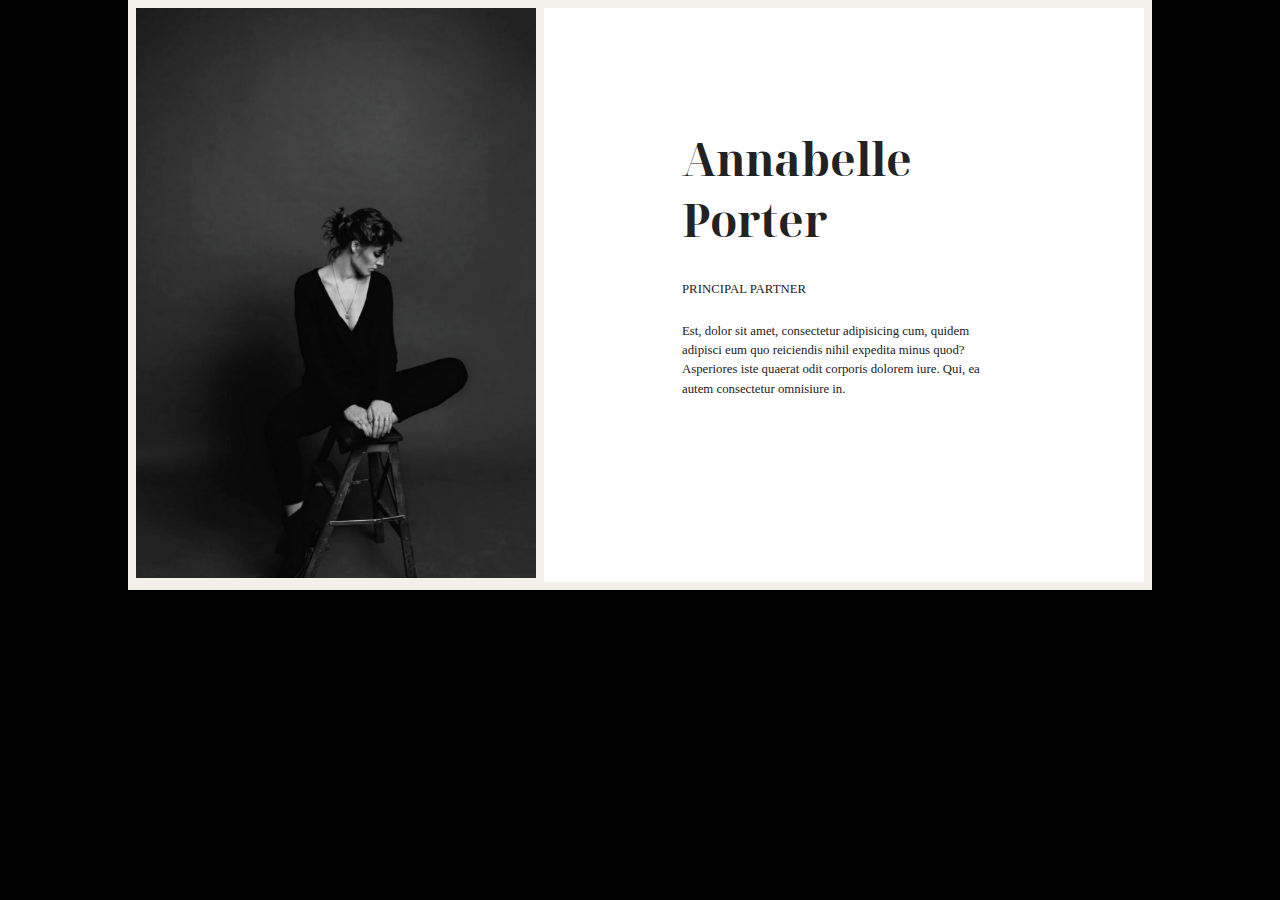
<file: complex/index.html>
<!DOCTYPE html>
<html lang="en">

<head>
    <meta charset="UTF-8">
    <meta http-equiv="X-UA-Compatible" content="IE=edge">
    <meta name="viewport" content="width=device-width, initial-scale=1.0">
    <link rel="stylesheet" href="style.css">
    <link rel="stylesheet" href="https://cdnjs.cloudflare.com/ajax/libs/font-awesome/6.4.0/css/all.min.css"
        integrity="sha512-iecdLmaskl7CVkqkXNQ/ZH/XLlvWZOJyj7Yy7tcenmpD1ypASozpmT/E0iPtmFIB46ZmdtAc9eNBvH0H/ZpiBw=="
        crossorigin="anonymous" referrerpolicy="no-referrer" />
        <link rel="preconnect" href="https://fonts.googleapis.com">
<link rel="preconnect" href="https://fonts.gstatic.com" crossorigin>
<link href="https://fonts.googleapis.com/css2?family=Noto+Serif+Display:wght@300&display=swap" rel="stylesheet">
    <title>Interface 08</title>
</head>

<body>
    <div class="container">
        <div class="content-left">
            <img src="image1.png">
        </div>
        <div class="content-right">
            <div class="right-text">
                <h1>Annabelle Porter</h1>
                <p>PRINCIPAL PARTNER</p>
                <p>Est, dolor sit amet, consectetur adipisicing cum, quidem adipisci eum quo reiciendis nihil
                    expedita minus quod? Asperiores iste quaerat odit corporis dolorem iure. Qui, ea autem consectetur
                    omnisiure in.
                </p>
                <i class="fa-brands fa-twitter"></i>
                <i class="fa-brands fa-instagram"></i>
                <i class="fa-brands fa-linkedin"></i>
            </div>
        </div>
    </div>
</body>

</html>
</file>
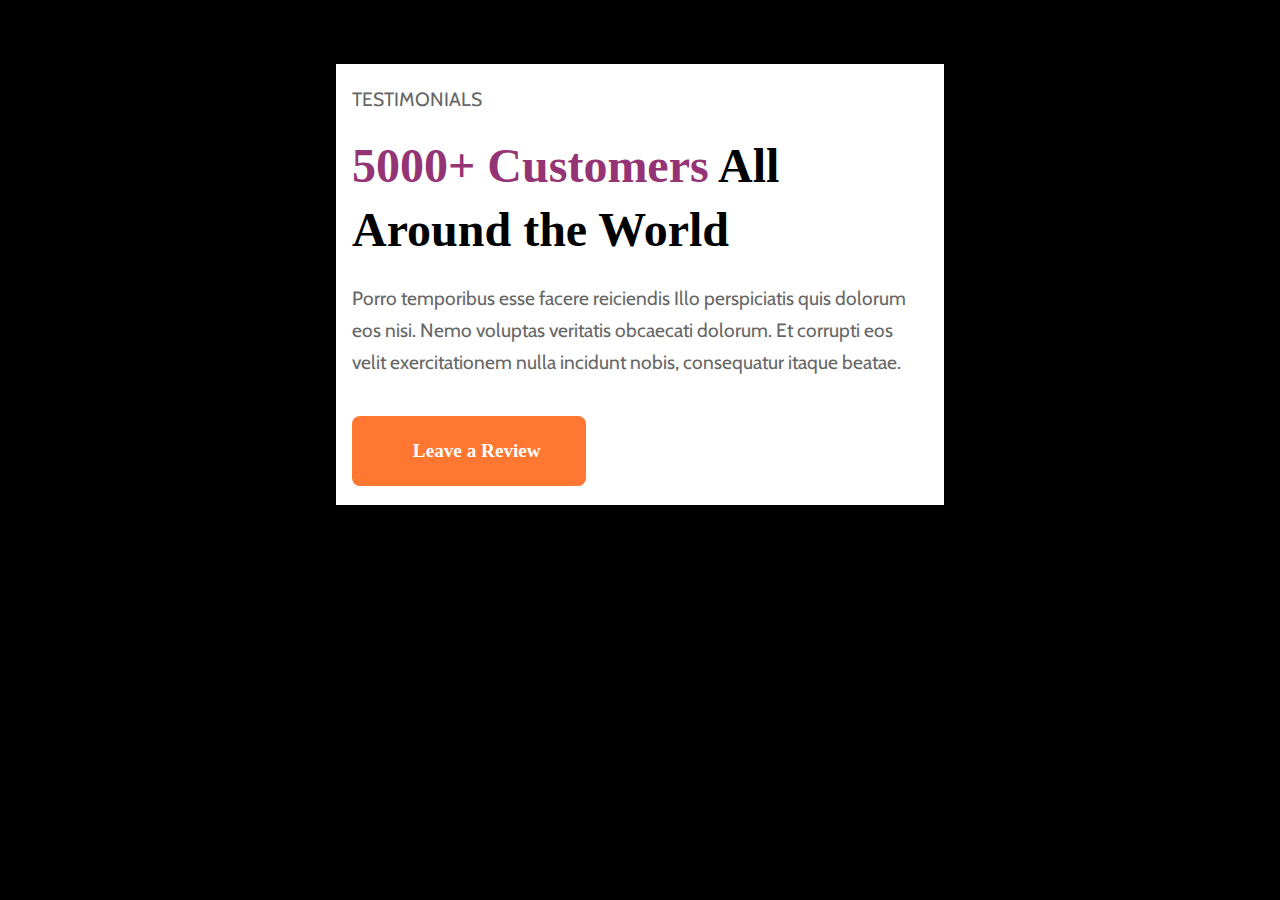
<file: simple/index.html>
<!DOCTYPE html>
<html lang="en">

<head>
    <meta charset="UTF-8">
    <meta http-equiv="X-UA-Compatible" content="IE=edge">
    <meta name="viewport" content="width=device-width, initial-scale=1.0">
    <link rel="stylesheet" href="style.css">
    <link rel="stylesheet" href="https://cdnjs.cloudflare.com/ajax/libs/font-awesome/6.4.0/css/all.min.css"
        integrity="sha512-iecdLmaskl7CVkqkXNQ/ZH/XLlvWZOJyj7Yy7tcenmpD1ypASozpmT/E0iPtmFIB46ZmdtAc9eNBvH0H/ZpiBw=="
        crossorigin="anonymous" referrerpolicy="no-referrer" />
        <link rel="preconnect" href="https://fonts.googleapis.com">
        <link rel="preconnect" href="https://fonts.gstatic.com" crossorigin>
        <link href="https://fonts.googleapis.com/css2?family=Cabin:wght@700&display=swap" rel="stylesheet">
    <title> Interface 14</title>
</head>

<body>
    <div class="container">
        <p class="para-color">TESTIMONIALS</p>
        <h2><span class="headerLeft-color">5000+ Customers</span> All Around the World</h2>
        <p class="para-color">Porro temporibus esse facere reiciendis Illo perspiciatis quis dolorum eos nisi. Nemo
            voluptas veritatis obcaecati dolorum. Et
            corrupti eos velit exercitationem nulla incidunt nobis, consequatur itaque beatae.</p>
        <p class="button"><i class="fa-solid fa-pen"> </i><b>Leave a Review</b></p>
    </div>
</body>

</html>
</file>
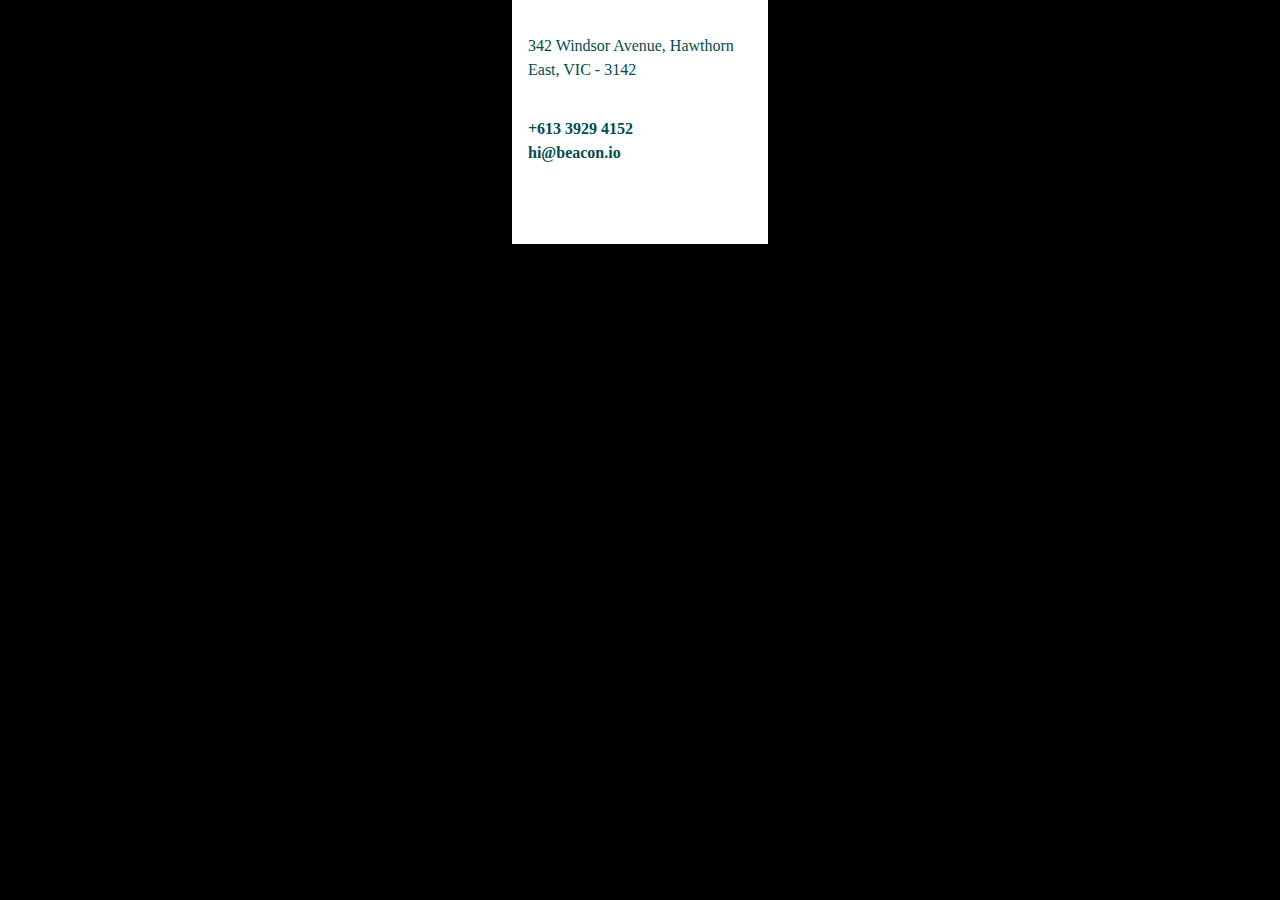
<file: simple2/index.html>
<!DOCTYPE html>
<html lang="en">

<head>
    <meta charset="UTF-8">
    <meta http-equiv="X-UA-Compatible" content="IE=edge">
    <meta name="viewport" content="width=device-width, initial-scale=1.0">
    <link rel="stylesheet" href="style.css">
    <link rel="stylesheet" href="https://cdnjs.cloudflare.com/ajax/libs/font-awesome/6.4.0/css/all.min.css"
        integrity="sha512-iecdLmaskl7CVkqkXNQ/ZH/XLlvWZOJyj7Yy7tcenmpD1ypASozpmT/E0iPtmFIB46ZmdtAc9eNBvH0H/ZpiBw=="
        crossorigin="anonymous" referrerpolicy="no-referrer" />
    <title>Interface 07</title>
</head>

<body>
    <div class="container">
        <p>342 Windsor Avenue, Hawthorn East, VIC - 3142</p>
        <p><b>+613 3929 4152<br>hi@beacon.io</b></p>
        <div>
            <i class="fa-brands fa-twitter"></i>
            <i class="fa-brands fa-instagram"></i>
            <i class="fa-brands fa-vimeo-v"></i>
            <i class="fa-solid fa-basketball"></i>
            <i class="fa-brands fa-github"></i>
        </div>
    </div>
</body>

</html>
</file>
<file: complex/style.css>
/*font color used: hsl(0deg 0% 13.33%);
background color used: hsl(33.33deg 27.27% 93.53%)*/

body {
    margin: 0;
    padding: 0;
    box-sizing: border-box;
    background-color: black;
}

.container {
    display: flex;
    justify-content: left;
    margin: 0 10%;
    background-color: hsl(33.33deg 27.27% 93.53%);
}

.content-left {
    width: 40%;
}
.content-left img {
    padding: 0.5rem;
    padding-right: 0;
    width: 400px;
    height: 570px;
}

.content-right {
    color: hsl(0deg 0% 13.33%);;
    margin: 0.5rem;
    background-color: white;
    width: 60%;
}
.right-text h1{
    font-family: 'Noto Serif Display', serif;
    font-weight: 2rem;
    font-size: 2.8rem;
}

.right-text {
    padding: 15% 23%;
    font-size: 0.8rem;
}
.right-text p{
    padding-bottom: 10px;
    line-height: 1.2rem;
}
.right-text i{
    font-size: 1rem;
    padding: 0.5rem;
}

@media only screen and (min-width: 360px){
    
}
</file>
<file: simple/style.css>
/*  orange color for review box: hsl(20.39deg 100% 59.61%);
    violet shade for paragraph starting: hsl(320deg 48% 39.22%);
    gray shade for paragraph texts: hsl(0deg 0% 40%);
*/
body {
    margin: 0;
    margin-top: 5%;
    padding: 0;
    box-sizing: border-box;
    text-align: left;
    background-color: black;
    font-size: 1.2rem;
}

.container {
    margin: 0 auto;
    display: flex;
    flex-direction: column;
    width: 45%;
    height: auto;
    padding: 0rem 1rem;
    background-color: white;
}

.container h2 {
    line-height: 4rem;
    font-size: 3rem;
    margin: auto;
}

.para-color {
    font-family: 'Cabin', sans-serif;
    color: hsl(0deg 0% 40%);
    line-height: 2rem;
}

.headerLeft-color {
    color: hsl(320deg 48% 39.22%);
}

.button {
    background-color: hsl(20.39deg 100% 59.61%);
    padding: 1.5rem 1rem;
    text-align: center;
    color: white;
    width: 35%;
    border-radius: 0.5rem;
}
.button i{
    padding-right: 1rem;
}

@media only screen and (max-width: 360px){
    body{
        margin: 0;
        padding: 0;
    }
    .container{
        padding: 0.8rem;
        width: 100%;
        height: auto;
        font-size: 1rem;
    }
    .container h2{
        font-size: 1.7rem;
        line-height: 2rem;
    }
    .para-color{
        line-height: 1.5rem;
    }
    .button{
        width: 45%;
        padding: 1rem;
    }
    .button i{
        padding-right: 5px;
    }
}
</file>
<file: simple2/style.css>
/*font color used: rgb(3 76 81);*/

body {
    margin: 0;
    padding: 0;
    box-sizing: border-box;
    background-color: black;
}
.container {
    line-height: 1.5rem;
    font-size: 1rem;
    margin: 0 40%;
    padding: 0.5rem 1rem;
    background-color: white;
    color: rgb(3 76 81);
}
.container div, p{
    padding: 0.6rem 0;
}
.container i{
    font-size: 1.4rem;
    padding-right: 10px;
}
</file>
